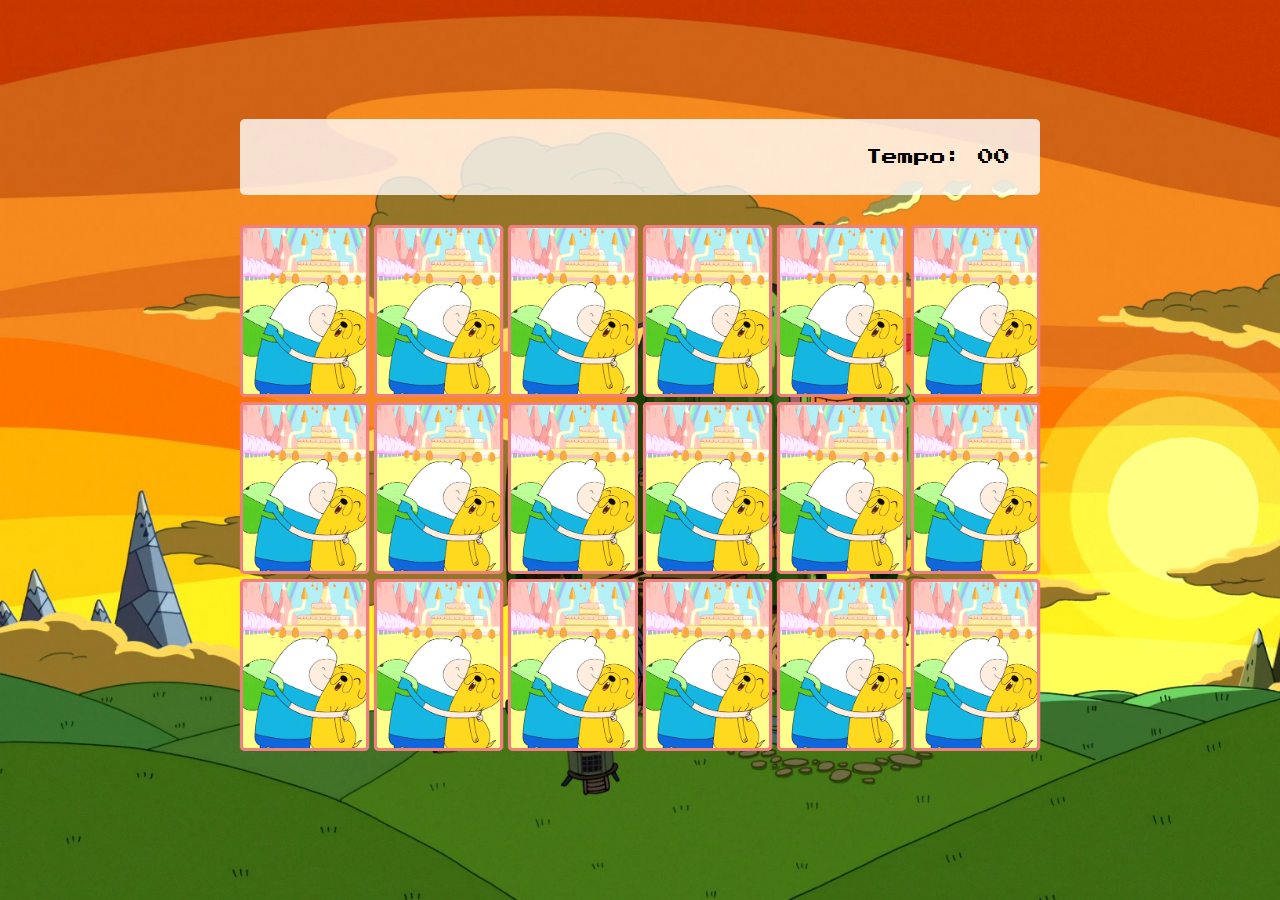
<file: pages/game.html>
<!DOCTYPE html>
<html lang="pt-br">
<head>
    <meta charset="UTF-8">
    <meta http-equiv="X-UA-Compatible" content="IE=edge">
    <meta name="viewport" content="width=device-width, initial-scale=1.0">
    <title>Jogo da memória</title>
    <link rel="stylesheet" href="../css/reset.css">
    <link rel="stylesheet" href="../css/game.css">
    <script defer src="../js/game.js"></script>
</head>
<body>
    <main>
        <header>
            <span class="player"></span>
            <span>Tempo: <span class="timer">00</span></span>
        </header>
        <div class="grid"></div>
    </main>
</body>
</html>
</file>
<file: css/game.css>
main{
    align-items: center;
    background: url(../img/bg-adventures-time.jpg);
    background-size: cover;
    display: flex;
    flex-direction: column;
    justify-content: center;
    min-height: 100vh;
    padding: 20px 20px 50px;
    width: 100%;
}

header{
    align-items: center;
    background: rgba(255,255,255, 0.8);
    border-radius: 5px;
    display: flex;
    justify-content: space-between;
    margin-bottom: 30px;
    max-width: 800px;
    padding: 30px;
    width: 100%;
}

.grid{
    display: grid;
    gap: 5px;
    grid-template-columns: repeat(6, 1fr);
    margin: 0 auto;
    max-width: 800px;
    width: 100%;
}
.card{
    aspect-ratio: 3/4;
    background: lightcoral;
    border-radius: 5px;
    position: relative;
    width: 100%;
    transition: all 400ms ease;
    transform-style: preserve-3d;
}

.face{
    border: 3px solid lightcoral;
    border-radius: 5px;
    height: 100%;
    position: absolute;
    width: 100%;
    transition: all 400ms ease;
}
.front{ 
    background-position: center;
    background-size: cover;
    transform: rotateY(180deg);
}
.back{
    background: url(../img/9308773_orig.gif);
    background-position: center;
    background-size: cover;
    backface-visibility: hidden;
}

.reveal-card {
    transform: rotateY(180deg);
}

.desabled-card {
    filter: saturate(0);
    opacity: 0.5;
}
</file>
